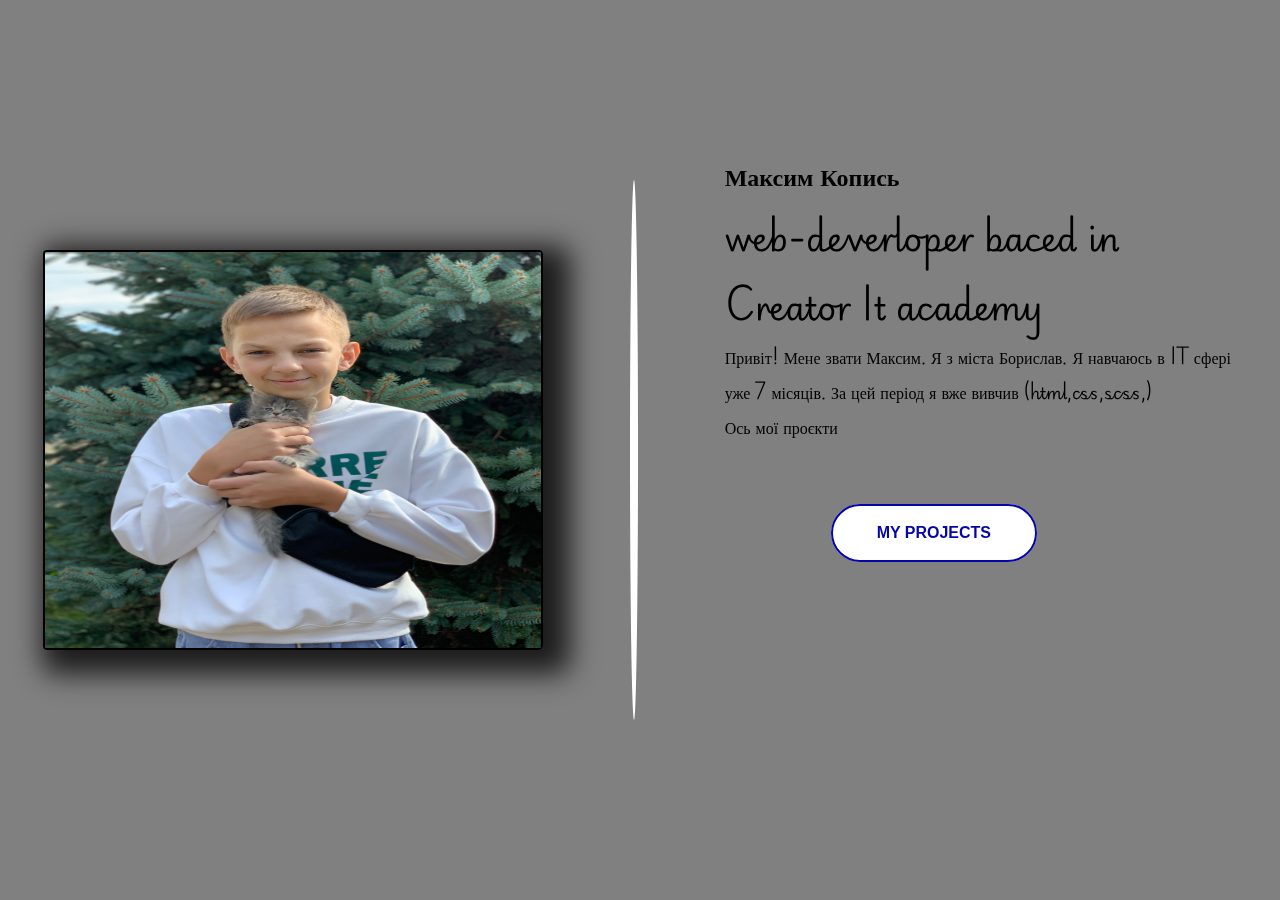
<file: index.html>
<!DOCTYPE html>
<html lang="en">
<head>
    <meta charset="UTF-8">
    <meta name="viewport" content="width=device-width, initial-scale=1.0">
    <title>Portfolio</title>
    <link rel="stylesheet" href="style.css">
    <link rel="preconnect" href="https://fonts.googleapis.com">
<link rel="preconnect" href="https://fonts.gstatic.com" crossorigin>
<link href="https://fonts.googleapis.com/css2?family=Playwrite+FR+Moderne:wght@100..400&family=Playwrite+NL:wght@100..400&display=swap" rel="stylesheet">
<link href="https://unpkg.com/aos@2.3.1/dist/aos.css" rel="stylesheet">
<script src="https://unpkg.com/aos@2.3.1/dist/aos.js"></script>

</head>
<body>
    <div class="container">
        <div class="left">
            <img src="Img/зображення_viber_2023-10-16_00-19-58-034.jpg" alt="" class="my_photo"data-aos="fade-right"data-aos-duration="3000"
            data-aos-offset="300"
            data-aos-easing="ease-in-sine">
        </div>
        <!-- <hr class="line"> -->
        <div class="line"></div>
        <div class="right">
            <div class="right_box"data-aos="fade-left"data-aos-duration="3000"
            data-aos-anchor="#example-anchor"
            data-aos-offset="500"
            data-aos-duration="500">
                    <div class="right_text">
                        <div class="right_text_headrs">
                            <h2 class="header_me">Максим Копись</h2>
                            <h1 class="sub_header">
                                web-deverloper baced in Creator It academy
                            </h1>
                        </div>
                    <div class="right_text_subtext">
                        <p class="subtext">
                            Привіт! Мене звати Максим. Я з міста Борислав. Я навчаюсь в IT сфері уже 7 місяців. За цей період я вже вивчив (html,css,scss,) <br> Ось мої проєкти 
                        </p>
                    </div>
                    </div>
            <div class="box_buttons">
                    <!-- <div class="buttons"> -->
                        <a href="./portfolio.html">
                        <button class="blob-btn">
                          My projects
                          <span class="blob-btn__inner">
                            <span class="blob-btn__blobs">
                              <span class="blob-btn__blob"></span>
                              <span class="blob-btn__blob"></span>
                              <span class="blob-btn__blob"></span>
                              <span class="blob-btn__blob"></span>
                            </span>
                          </span>
                        </button>
                        <br/>
                      
                      <svg xmlns="http://www.w3.org/2000/svg" version="1.1">
                        <defs>
                          <filter id="goo">
                            <feGaussianBlur in="SourceGraphic" result="blur" stdDeviation="10"></feGaussianBlur>
                            <feColorMatrix in="blur" mode="matrix" values="1 0 0 0 0 0 1 0 0 0 0 0 1 0 0 0 0 0 21 -7" result="goo"></feColorMatrix>
                            <feBlend in2="goo" in="SourceGraphic" result="mix"></feBlend>
                          </filter>
                        </defs>
                      </svg>
                </div>
            </a>
            <script>
                AOS.init();
              </script>
        </body>
    </html>
</file>
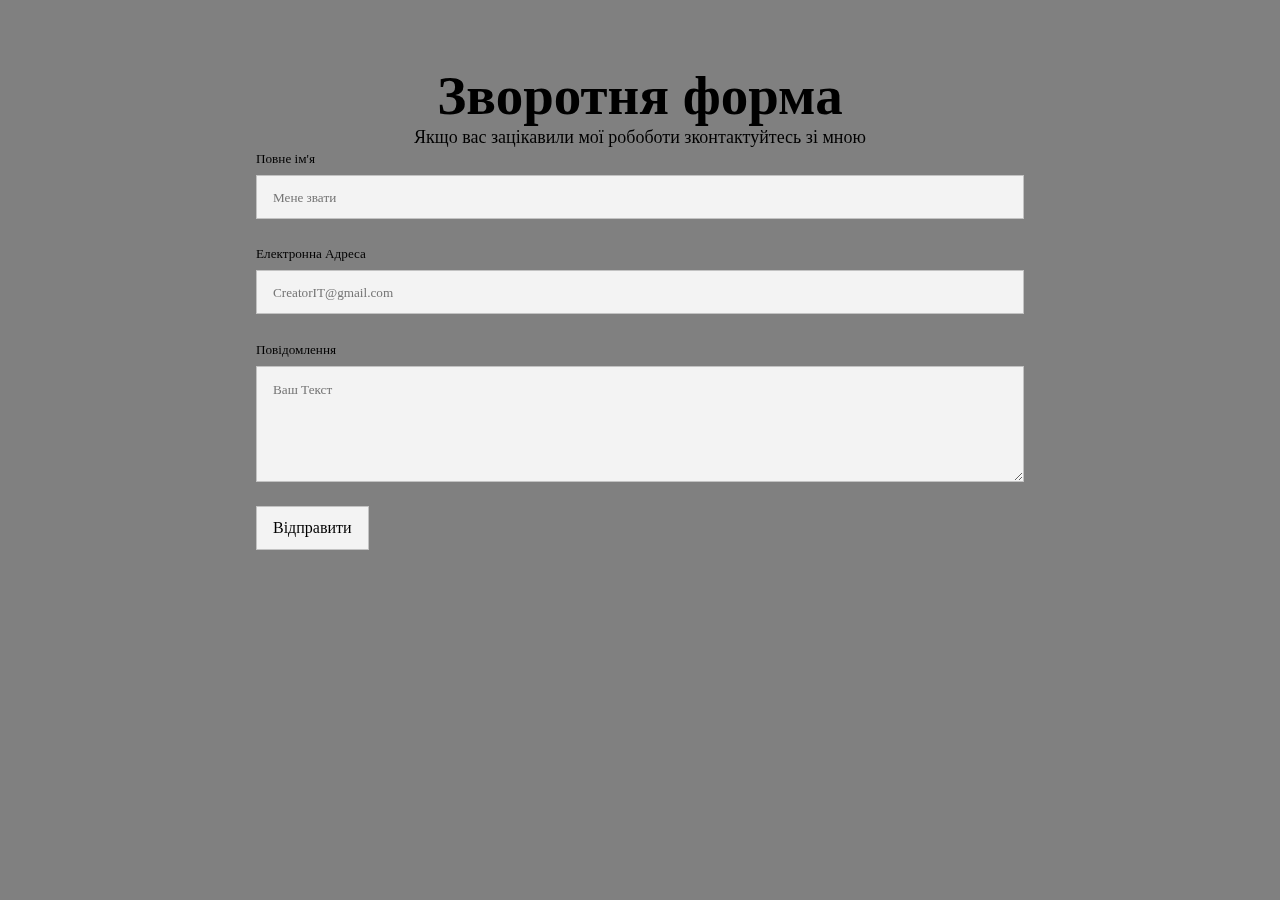
<file: form.html>
<!DOCTYPE html>
<html lang="en">
<head>
    <meta charset="UTF-8">
    <meta name="viewport" content="width=device-width, initial-scale=1.0">
    <title>Document</title>
    <link rel="stylesheet" href="style.css">
    <link href="https://unpkg.com/aos@2.3.1/dist/aos.css" rel="stylesheet">
    <script src="https://unpkg.com/aos@2.3.1/dist/aos.js"></script>
</head>
<body>


    <div class="container2">
      <div class="text100"data-aos="fade-down" data-aos-duration="3000">
        <h1 class="title">
            Зворотня форма
        </h1>
        <p class="description">
            Якщо вас зацікавили мої робоботи зконтактуйтесь зі мною
        </p>
      </div>
        <form id="fs-frm" name="simple-contact-form" accept-charset="utf-8" action="https://formspree.io/f/movaalzw" method="post" data-aos="fade-down" data-aos-duration="2000">
        <fieldset id="fs-frm-inputs">
          <label for="full-name">Повне ім'я</label>
          <input type="text" name="name" id="full-name" placeholder="Мене звати" required="">
          <label for="email-address">Електронна Адреса</label>
          <input type="email" name="_replyto" id="email-address" placeholder="CreatorIT@gmail.com" required="">
          <label for="message">Повідомлення</label>
          <textarea rows="5" name="message" id="message" placeholder="Ваш Текст" required=""></textarea>
          <input type="hidden" name="_subject" id="email-subject" value="Contact Form Submission">
        </fieldset>
        <input type="submit" value="Відправити">
      </form>
    </div>
    
      <style>/* reset */
      #fs-frm input,
      #fs-frm select,
      #fs-frm textarea,
      #fs-frm fieldset,
      #fs-frm optgroup,
      #fs-frm label,
      #fs-frm #card-element:disabled {
        font-family: inherit;
        font-size: 100%;
        color: inherit;
        border: none;
        border-radius: 0;
        display: block;
        width: 100%;
        padding: 0;
        margin: 0;
        -webkit-appearance: none;
        -moz-appearance: none;
      }
      #fs-frm label,
      #fs-frm legend,
      #fs-frm ::placeholder {
        font-size: .825rem;
        margin-bottom: .5rem;
        padding-top: .2rem;
        display: flex;
        align-items: baseline;
      }
      
      /* border, padding, margin, width */
      #fs-frm input,
      #fs-frm select,
      #fs-frm textarea,
      #fs-frm #card-element {
        border: 1px solid rgba(0,0,0,0.2);
        background-color: rgba(255,255,255,0.9);
        padding: .75em 1rem;
        margin-bottom: 1.5rem;
      }
      #fs-frm input:focus,
      #fs-frm select:focus,
      #fs-frm textarea:focus {
        background-color: white;
        outline-style: solid;
        outline-width: thin;
        outline-color: gray;
        outline-offset: -1px;
      }
      #fs-frm [type="text"],
      #fs-frm [type="email"] {
        width: 100%;
      }
      #fs-frm [type="button"],
      #fs-frm [type="submit"],
      #fs-frm [type="reset"] {
        width: auto;
        cursor: pointer;
        -webkit-appearance: button;
        -moz-appearance: button;
        appearance: button;
      }
      #fs-frm [type="button"]:focus,
      #fs-frm [type="submit"]:focus,
      #fs-frm [type="reset"]:focus {
        outline: none;
      }
      #fs-frm [type="submit"],
      #fs-frm [type="reset"] {
        margin-bottom: 0;
      }
      #fs-frm select {
        text-transform: none;
      }
      
      #fs-frm [type="checkbox"] {
        -webkit-appearance: checkbox;
        -moz-appearance: checkbox;
        appearance: checkbox;
        display: inline-block;
        width: auto;
        margin: 0 .5em 0 0 !important;
      }
      
      #fs-frm [type="radio"] {
        -webkit-appearance: radio;
        -moz-appearance: radio;
        appearance: radio;
      }
      
      /* address, locale */
      #fs-frm fieldset.locale input[name="city"],
      #fs-frm fieldset.locale select[name="state"],
      #fs-frm fieldset.locale input[name="postal-code"] {
        display: inline;
      }
      #fs-frm fieldset.locale input[name="city"] {
        width: 52%;
      }
      #fs-frm fieldset.locale select[name="state"],
      #fs-frm fieldset.locale input[name="postal-code"] {
        width: 20%;
      }
      #fs-frm fieldset.locale input[name="city"],
      #fs-frm fieldset.locale select[name="state"] {
        margin-right: 3%;
      }
      </style>
      <script>
        AOS.init();
      </script>
</body>
</html>
</file>
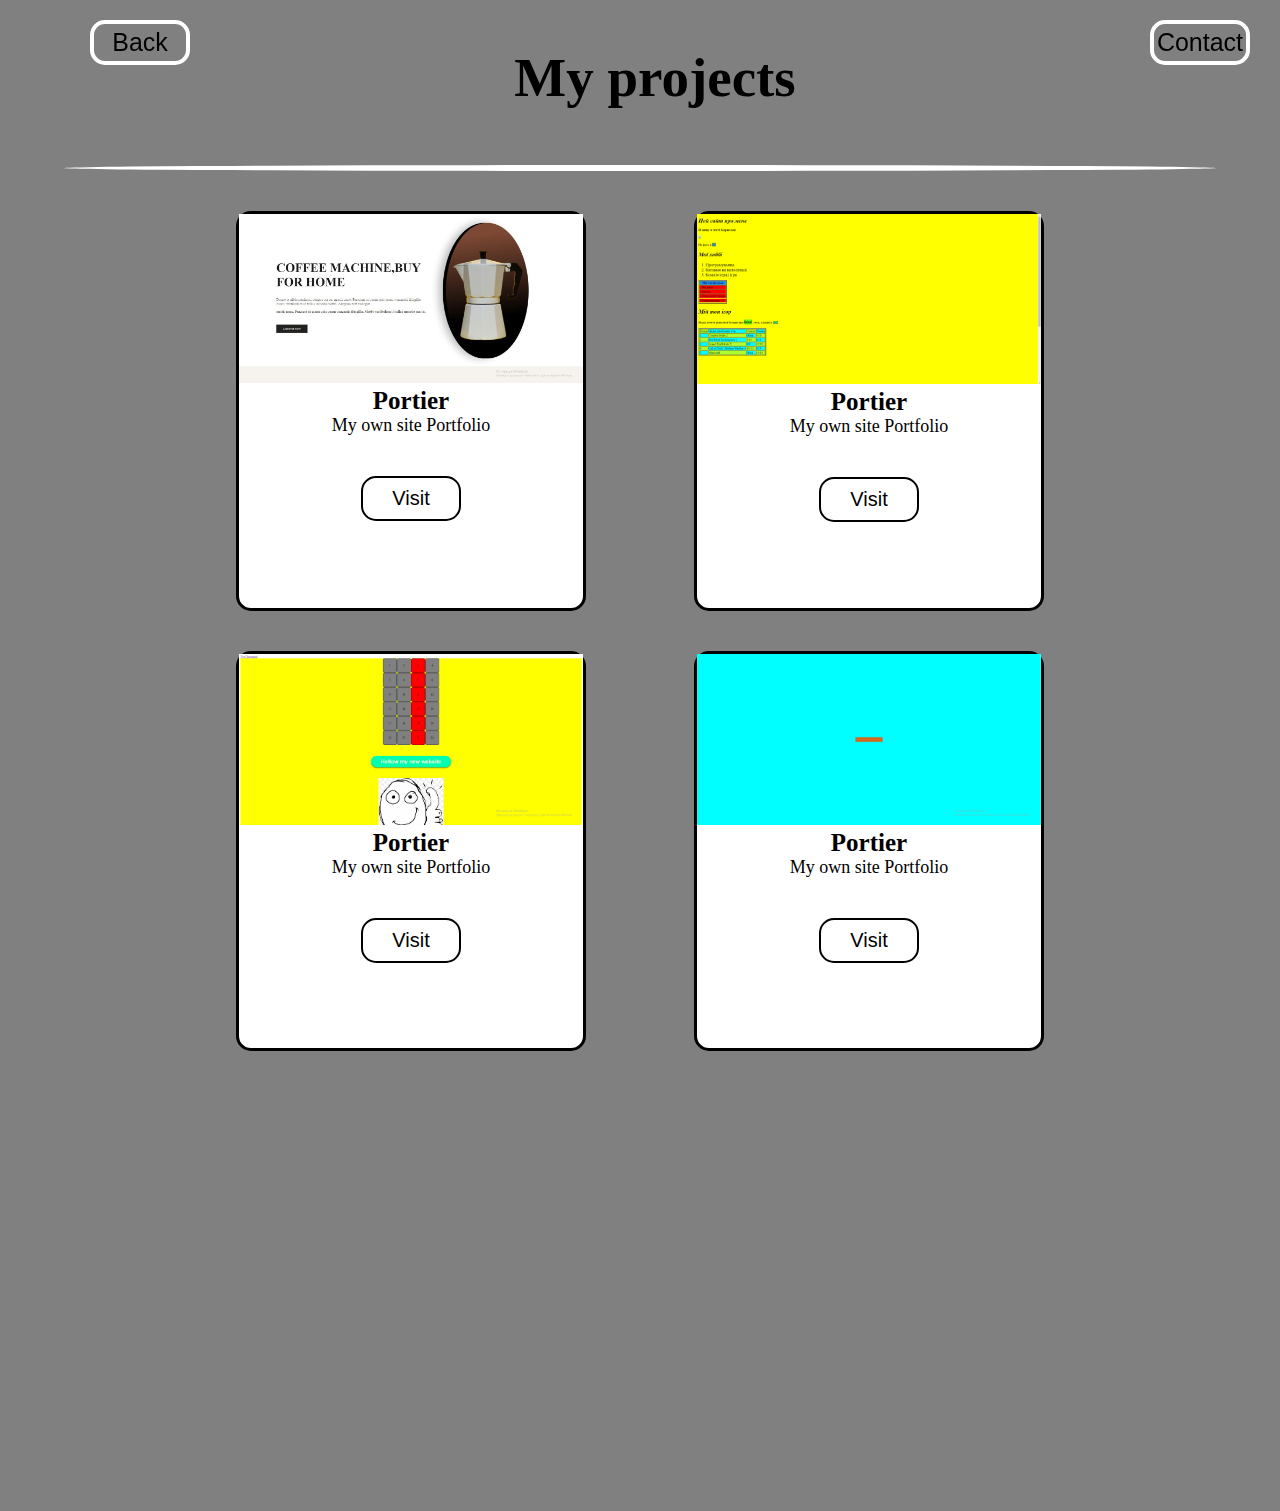
<file: portfolio.html>
<!DOCTYPE html>
<html lang="en">
<head>
   <meta charset="UTF-8">
   <meta name="viewport" content="width=device-width, initial-scale=1.0">
   <title>My projects</title>
   <link rel="stylesheet" href="style.css">
   <link href="https://unpkg.com/aos@2.3.1/dist/aos.css" rel="stylesheet">
   <script src="https://unpkg.com/aos@2.3.1/dist/aos.js"></script>
</head>
<body>
   <header>
      <div class="header_block"data-aos="fade-down"data-aos-duration="3000" >
         <a href="./index.html"><button class="button_back">Back</button></a>
            <h1 class="title">
               My projects
            </h1>
            <a href="./form.html"><button class="button_contact">Contact</button></a>
      </div>
      
      
      <div class="line2"> </div>
   </header>
   <main>

    <div class="cards">
       <div class="card" data-aos="zoom-in"data-aos-duration="3000">
          <div class="top">
             <img src="./Img/photo_2024-06-25_20-04-37.jpg" alt="Фото нашого поекту" class="card_img">
          </div>
          <div class="bottom">
             <h3 class="card_title">
                Portier
             </h3>
             <p class="description">
                My own site Portfolio
             </p>
             <center>
                <a href="./indexCoffee.html"><button class="card_btn">Visit</button></a>
             </center>
             
          </div>
       </div>
       <div class="card"data-aos="zoom-in"data-aos-duration="3000">
          <div class="top">
             <img src="./Img/Знімок екрана 2024-06-25 204058.png" alt="Фото нашого поекту" class="card_img">
          </div>
          <div class="bottom">
             <h3 class="card_title">
                Portier
             </h3>
             <p class="description">
                My own site Portfolio
             </p>
             <center>
                <a href="./Untitled-1.html"><button class="card_btn">Visit</button></a>
             </center>
             
          </div>
       </div>
       <div class="card"data-aos="zoom-in"data-aos-duration="3000">
          <div class="top">
             <img src="./Знімок екрана 2024-06-27 214227.png" alt="Фото нашого поекту" class="card_img">
          </div>
          <div class="bottom">
             <h3 class="card_title">
                Portier
             </h3>
             <p class="description">
                My own site Portfolio
             </p>
             <center>
                <a href="./indexAny.html"><button class="card_btn">Visit</button></a>
             </center>
             
          </div>
       </div>
       <div class="card"data-aos="zoom-in"data-aos-duration="3000">
          <div class="top">
             <img src="./foto.png" alt="Фото нашого поекту" class="card_img">
          </div>
          <div class="bottom">
             <h3 class="card_title">
                Portier
             </h3>
             <p class="description">
                My own site Portfolio
             </p>
             <center>
                <a href="./indexAnimation.html"><button class="card_btn">Visit</button></a>
             </center>
             
          </div>
       </div>
       <div class="card"data-aos="zoom-in"data-aos-duration="3000">
          <div class="top">
             <img src="./Photoo.png" alt="Фото нашого поекту" class="card_img">
          </div>
          <div class="bottom">
             <h3 class="card_title">
                Portier
             </h3>
             <p class="description">
                My own site Portfolio
             </p>
             <center>
                <a href="./index.html"><button class="card_btn">Visit</button></a>
             </center>
             
          </div>
       </div>
    </div>
 </main>
 <script>
   AOS.init();
 </script>
</body>
</html>
</file>
<file: style.css>
body{
   background-color: grey;
   font-family: "Playwrite FR Moderne";
}
*{
   margin: 0;
   padding: 0;
   box-sizing: border-box;

}
.container{
   display: flex;
   height: 100vh;
   justify-content: space-around;
}
/* .right {
   display: flex;
   justify-content: center;
   align-items: center;
} */
.left{
   display: flex;
   justify-content: center;
   align-items: center; 
}
.my_photo{
   height: 400px;
   width: 500px;
   border: 4px solid #ccc;
   border-radius: 2px;
   box-shadow: 13px 10px 28px 14px rgba(0, 0, 0, 0.79);
}
.right{
   width: 40%;
   /* text-align: center; */ 
   display: flex;
   justify-content: center;
   align-items: center;
}
.right_box{
 
}
.line{
   content: "";
   height: 60vh;
   margin: auto 0;
   width: 8px;
   background-color: #fff;
   border-radius: 50%;
}
.box_big_buttons{
   margin-top: 60px;
   display: flex;
   justify-content: center;
   align-items: center;
   justify-content: space-around;
   /* flex-direction: column; */
}
.box_big_buttons:hover{
   background-color: #fff;
}
.box_big_buttons:first-child{
   margin-right: 30px;
}
.box_small_buttons{
   display: flex;
   justify-content: space-evenly;
   width: 60%;
   /* display: flex; */
   justify-content: space-around;
}
.box_small_buttons svg{
   width: 35px;
   
}
/* .box_buttons{
   display: flex;

} */
*, *:before, *:after {
   box-sizing: border-box;
   margin: 0;
   padding: 0;
 }
 
 
 .buttons {
   margin-top: 50px;
   text-align: center;
   border-radius: 30px;
   z-index: -2px;
 }
 
 .blob-btn {
   z-index: 1;
   position: relative;
   padding: 20px 46px;
   margin-bottom: 30px;
   text-align: center;
   text-transform: uppercase;
   color: #0505A9;
   font-size: 16px;
   font-weight: bold;
   background-color: transparent;
   outline: none;
   border: none;
   transition: color 0.5s;
   cursor: pointer;
   border-radius: 30px;
 }
 .blob-btn:before {
   content: "";
   z-index: 1;
   position: absolute;
   left: 0;
   top: 0;
   width: 100%;
   height: 100%;
   border: 2px solid #0505A9;
   border-radius: 30px;
 }
 .blob-btn:after {
   content: "";
   z-index: -2;
   position: absolute;
   left: 3px;
   top: 3px;
   width: 100%;
   height: 100%;
   transition: all 0.3s 0.2s;
   border-radius: 30px;
 }
 .blob-btn:hover {
   color: #FFFFFF;
   border-radius: 30px;
 }
 .blob-btn:hover:after {
   transition: all 0.3s;
   left: 0;
   top: 0;
   border-radius: 30px;
 }
 .blob-btn__inner {
   z-index: -1;
   overflow: hidden;
   position: absolute;
   left: 0;
   top: 0;
   width: 100%;
   height: 100%;
   border-radius: 30px;
   background: #ffffff;
 }
 .blob-btn__blobs {
   position: relative;
   display: block;
   height: 100%;
   filter: url("#goo");
 }
 .blob-btn__blob {
   position: absolute;
   top: 2px;
   width: 25%;
   height: 100%;
   background: #0505A9;
   border-radius: 100%;
   transform: translate3d(0, 150%, 0) scale(1.7);
   transition: transform 0.45s;
 }
 @supports (filter: url("#goo")) {
   .blob-btn__blob {
     transform: translate3d(0, 150%, 0) scale(1.4);
   }
 }
 .blob-btn__blob:nth-child(1) {
   left: 0%;
   transition-delay: 0s;
 }
 .blob-btn__blob:nth-child(2) {
   left: 30%;
   transition-delay: 0.08s;
 }
 .blob-btn__blob:nth-child(3) {
   left: 60%;
   transition-delay: 0.16s;
 }
 .blob-btn__blob:nth-child(4) {
   left: 90%;
   transition-delay: 0.24s;
 }
 .blob-btn:hover .blob-btn__blob {
   transform: translateZ(0) scale(1.7);
 }
 @supports (filter: url("#goo")) {
   .blob-btn:hover .blob-btn__blob {
     transform: translateZ(0) scale(1.4);
   }
 }

 /* Page my_projects */
.header_block{
   display: flex;
}
.button_back{
   border: 4px solid #fff;
   border-radius: 15px;
   height: 45px;
   width: 100px;
   background: none;
   text-decoration: none;
   font-size: 25px;
   margin: 20px 0 -30px 90px;
}
.title{
   font-size: 55px;
   margin: auto;
}
.line2{
   content: "";
   margin: auto 0;
   width: 90%;
   height: 6px;
   background-color: #fff;
   border-radius: 50%;
   margin: auto;
   margin-top: 10px;

}
.container{
   display: flex;
   height: 100vh;
   justify-content: space-around;
}
.left{
   display: flex;
   justify-content: center;
   align-items: center;
}
.my_photo{
   height: 400px;
   width: 500px;
   border: 2px  solid #000;
   border-radius: 4px;
   box-shadow: 13px 10px 28px 14px rgba(0,0,0,0.79);
}
.right{
   width: 40%;
   display: flex;
   justify-content: center;
   align-items: center;
}
.line{
   content: "";
   height: 60vh;
   margin: auto 0;
   width: 8px;
   background-color: #fff;
   border-radius: 50%
}

.box_buttons{
   margin-top: 60px;
   display: flex;
   justify-content: center;
   align-items:center;
   flex-direction: column;
}
.big_button{
   width: 180px;
   border: 1px solid #fff;
   padding: 10px;
   background: none;
}
.big_button:hover{
   background-color: #fff;
}
.big_button:first-child{
   margin-right: 30px;
}
.box_small_buttons{
   display: flex;
   justify-content: space-evenly;
   width: 60%;
}
.box_small_buttons svg{
   width: 35px;
}

/* Page my_projects */
.header_block{
   display: flex;
}
.button_back{
   border: 4px solid #fff;
   border-radius: 15px;
   height: 45px;
   width: 100px;
   background: none;
   text-decoration: none;
   font-size: 25px;
   margin: 20px 0 -30px 90px;
}
.title{
   font-size: 55px;
   margin: auto;
}
.line2{
   content: "";
   margin: auto 0;
   width: 90%;
   height: 6px;
   background-color: #fff;
   border-radius: 50%;
   margin: auto;
   margin-top: 10px;

}
/* Page my_projects */
.header_block{
   display: flex;
}
.button_back{
   border: 4px solid #fff;
   border-radius: 15px;
   height: 45px;
   width: 100px;
   background: none;
   text-decoration: none;
   font-size: 25px;
   margin: 20px 0 -30px 90px;
}
.title{
   font-size: 55px;
   margin: auto;
}
.line2{
   content: "";
   margin: auto 0;
   width: 90%;
   height: 6px;
   background-color: #fff;
   border-radius: 50%;
   margin: auto;
   margin-top: 10px;

}
.cards{
   display: flex;
   justify-content: space-evenly;
   flex-wrap: wrap;
   max-width: 80%;
   margin: auto;
   margin-top: 20px;
}
.card{
   height: 400px;
   width: 350px;
   background-color: #fff;
   border: 3px solid #000;
   border-radius: 15px;
   margin: 20px 0;
}
.card_img{
   width: 100%;
   height: 65%;
}
.bottom{
   text-align: center;
}
.card_title{
   font-size: 25px;
   font-weight: bold;
}
.description{
   font-size: 18px;
}
.card_btn{
   border: 2px solid #000;
   border-radius: 15px;
   height: 45px;
   width: 100px;
   background: none;
   text-decoration: none;
   font-size: 20px;
   margin-top: 40px;
}
.container2{
   width: 60%;
   margin: auto;
   text-align: center;
   margin: 5% auto;
}
@media screen and (max-width:770px){
   .my_photo{
      height: 300px;
      width: 300px;
   }
}
@media screen and (max-width: 500px ) {
   .container{
      display: block;
   }
   .line{
      transform: rotate(90deg);
      margin: auto;
   }
   .right{
      width: 80%;
      margin: auto;
      text-align: center;
   }
}
.button_contact{
   border: 4px solid #fff;
   border-radius: 15px;
   height: 45px;
   width: 100px;
   background: none;
   text-decoration: none;
   font-size: 25px;
   margin: 20px  30px 90px
}
</file>
